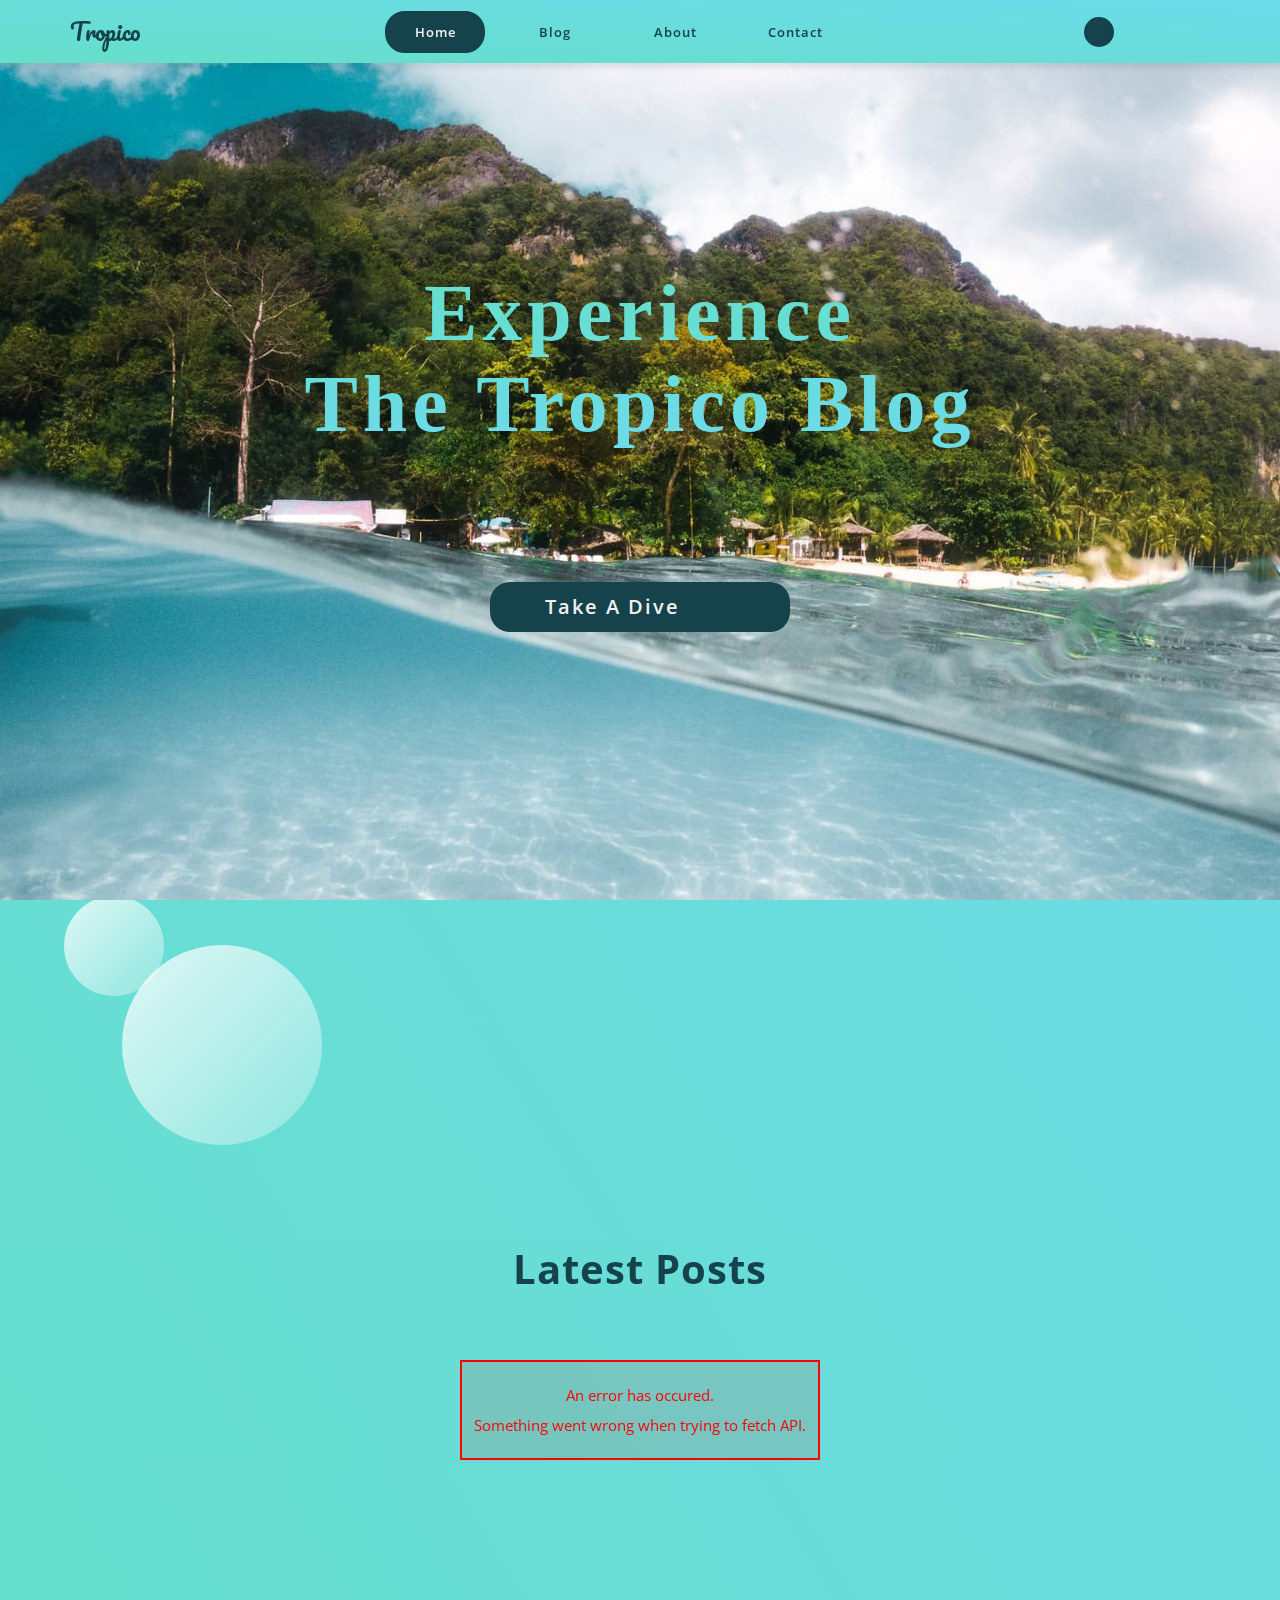
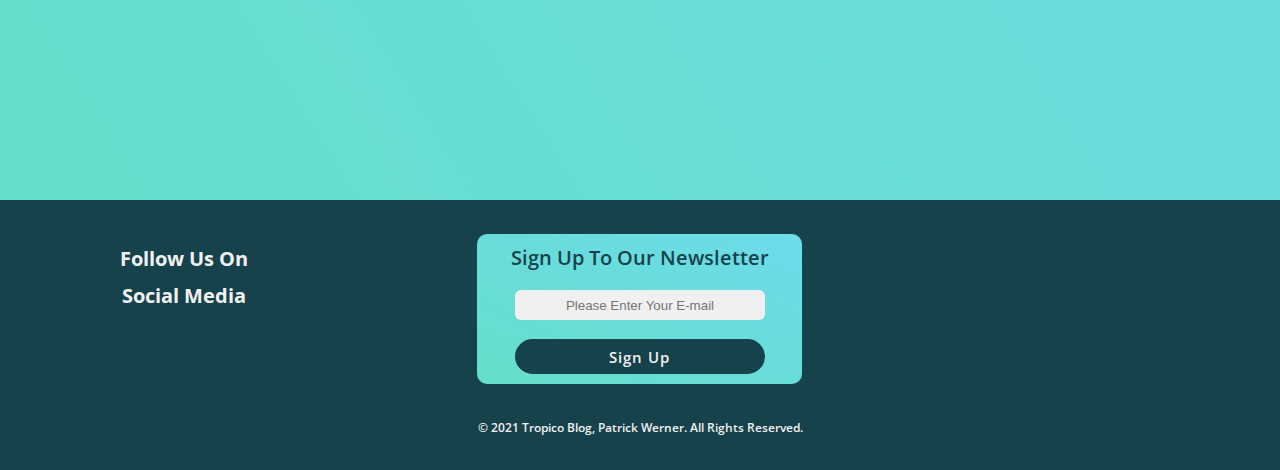
<file: index.html>
<!DOCTYPE html>
<html lang="en">

<head>
    <meta charset="UTF-8" />
    <meta http-equiv="X-UA-Compatible" content="IE=edge" />
    <meta name="viewport" content="width=device-width, initial-scale=1.0" />
    <title>Tropico | Home</title>
    <meta name="description"
        content="Tropico is a blog website that dives into some of the most magnificent and beautiful tropical places in the world. Travel through exotic environments and experience the lifestyle of Tropico." />
    <link rel="preconnect" href="https://fonts.gstatic.com" />
    <link
        href="https://fonts.googleapis.com/css2?family=Open+Sans:wght@400;600;800&family=Pacifico&family=Permanent+Marker&display=swap"
        rel="stylesheet" />
    <link rel="stylesheet" href="https://use.fontawesome.com/releases/v5.15.1/css/all.css"
        integrity="sha384-vp86vTRFVJgpjF9jiIGPEEqYqlDwgyBgEF109VFjmqGmIY/Y4HV4d3Gp2irVfcrp" crossorigin="anonymous" />
    <link rel="icon" href="data:;base64,=" />
    <link rel="stylesheet" href="/css/styles.css" />
    <!-- Hotjar Tracking Code for https://tropicoblog.netlify.app/ -->
    <script>
        (function (h, o, t, j, a, r) {
            h.hj = h.hj || function () { (h.hj.q = h.hj.q || []).push(arguments) };
            h._hjSettings = { hjid: 2412152, hjsv: 6 };
            a = o.getElementsByTagName('head')[0];
            r = o.createElement('script'); r.async = 1;
            r.src = t + h._hjSettings.hjid + j + h._hjSettings.hjsv;
            a.appendChild(r);
        })(window, document, 'https://static.hotjar.com/c/hotjar-', '.js?sv=');
    </script>
</head>

<body>
    <header>
        <nav>
            <div class="logo-container">
                <a href="index.html" class="logo">Tropico</a>
            </div>
            <input class="menu-btn" type="checkbox" id="menu-btn" />
            <label class="menu-icon" for="menu-btn"><span class="nav-icon"></span></label>
            <ul class="menu">
                <li class="current-page"><a href="index.html">Home</a></li>
                <li><a href="blog.html">Blog</a></li>
                <li><a href="about.html">About</a></li>
                <li><a href="contact.html">Contact</a></li>
            </ul>
            <div class="nav-container">
                <div class="search-container">
                    <input class="search-input" type="text" name="text-search" placeholder="Type to search" />
                    <a class="search-btn">
                        <i class="fas fa-search search-icon"></i>
                    </a>
                </div>
                <div class="social-container">
                    <i class="fab fa-facebook-square social-icon"></i>
                    <i class="fab fa-instagram-square social-icon"></i>
                    <i class="fab fa-twitter-square social-icon"></i>
                </div>

            </div>
        </nav>
    </header>
    <main>
        <div class="homepage-section" id="nav">
            <a href="#latestpost">
                <h1>experience </br> the tropico blog</h1>
            </a>
            <a href="#latestpost" class="home-btn">
                <p>Take a Dive</p>
                <i class="fas fa-chevron-down arrow-down"></i>
            </a>
        </div>
        <div class="latestpost-section" id="latestpost">
            <div class="container">
                <h2>Latest Posts</h2>
                <div class="carousel-container">
                    <i id="previous-btn" class="fas fa-chevron-left img-arrow"></i>
                    <div class="card-container">
                        <div class="error-container">
                            <div class="loader"></div>
                        </div>
                        <!-- API content -->
                    </div>
                    <i id="next-btn" class="fas fa-chevron-right img-arrow"></i>
                </div>
            </div>
            <div class="bubble1"></div>
            <div class="bubble2"></div>
        </div>
    </main>
    <footer>
        <div class="footer-container">
            <div class="footer-social-container">
                <h4>Follow us on</h4>
                <h4>social media</h4>
                <div class="icon-container">
                    <i class="fab fa-facebook-square social-footer"></i>
                    <i class="fab fa-instagram-square social-footer"></i>
                    <i class="fab fa-twitter-square social-footer"></i>
                </div>
            </div>
            <div class="newsletter-container">
                <form id="newsletterForm">
                    <label for="newsletterEmail">Sign up to our newsletter</label>
                    <input id="newsletterEmail" class="input-form" type="text" name="newsletterEmail" placeholder="Please Enter Your E-mail">
                    <div class="form-error" id="newsletterEmailError">Please enter a valid e-mail address</div>
                    <button class="newsletter-btn" type="submit">Sign up</button>
                </form>
            </div>
            <div class="arrow-container">
                <a href="#nav">
                    <i class="fas fa-arrow-up arrow-up"></i>
                </a>
            </div>
        </div>
        <p class="copyright">&#169; 2021 Tropico Blog, Patrick Werner. All rights reserved.</p>
    </footer>
    <script src="./js/newsletter.js"></script>
    <script src="./js/script.js"></script>
</body>

</html>
</file>
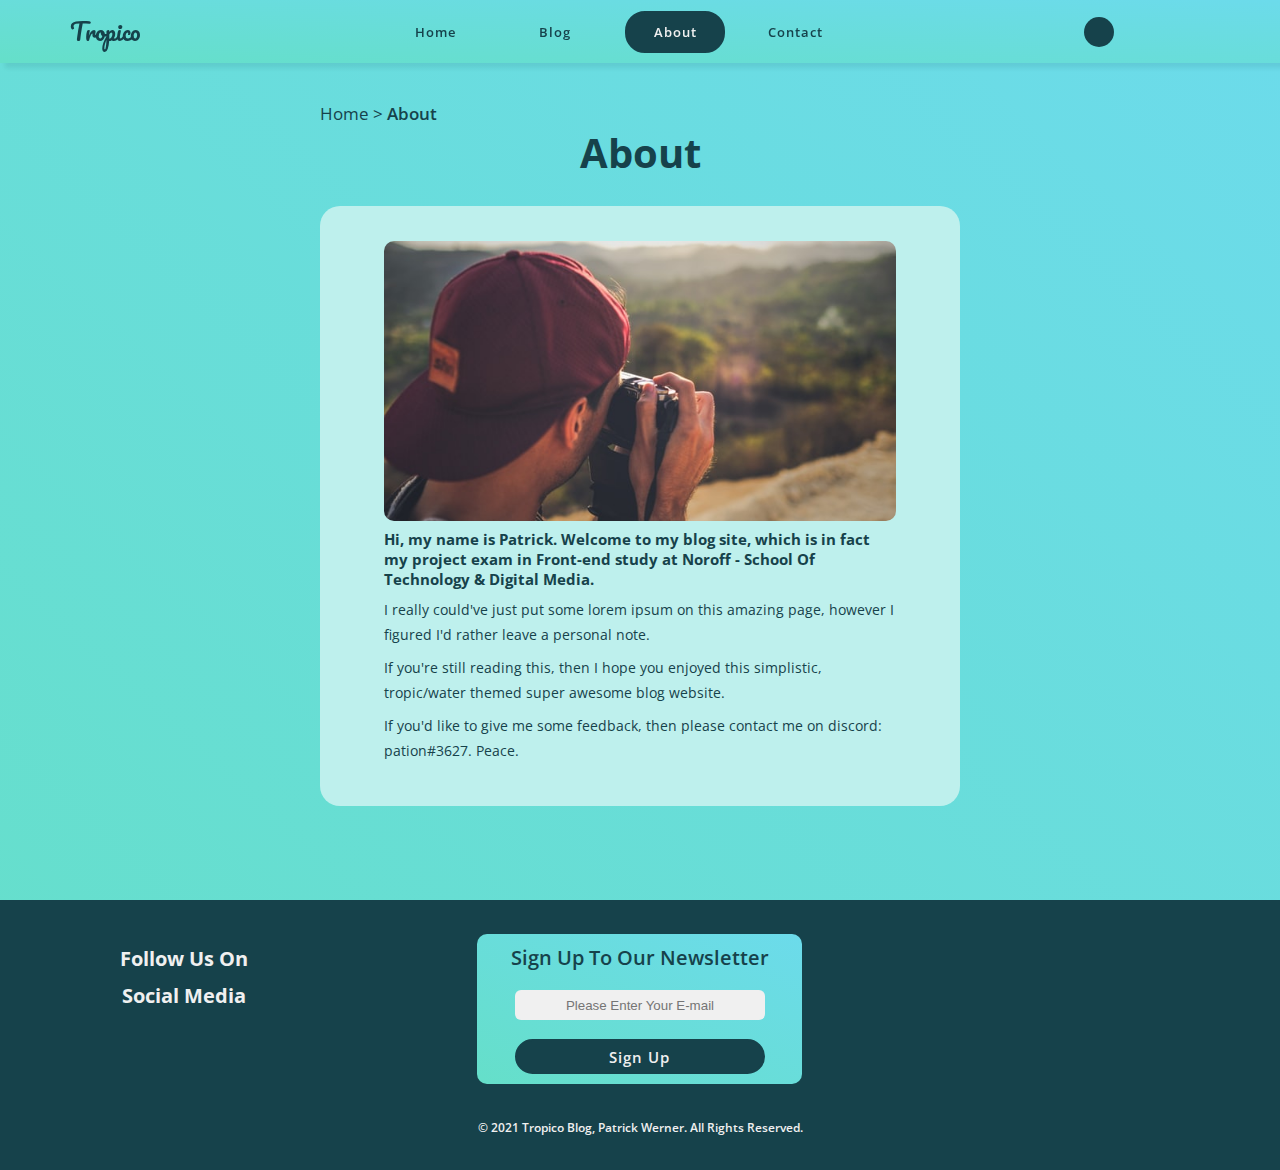
<file: about.html>
<!DOCTYPE html>
<html lang="en">

<head>
    <meta charset="UTF-8" />
    <meta http-equiv="X-UA-Compatible" content="IE=edge" />
    <meta name="viewport" content="width=device-width, initial-scale=1.0" />
    <title>Tropico | About</title>
    <meta name="description"
        content="The Tropico Blog is about experiencing exotic locations and showing what these places has to offer. Tropico was created by Patrick who is studying Front-end development at Noroff - School of Technology and Digital Media." />

    <link rel="preconnect" href="https://fonts.gstatic.com" />
    <link
        href="https://fonts.googleapis.com/css2?family=Open+Sans:wght@400;600;800&family=Pacifico&family=Permanent+Marker&display=swap"
        rel="stylesheet" />
    <link rel="stylesheet" href="https://use.fontawesome.com/releases/v5.15.1/css/all.css"
        integrity="sha384-vp86vTRFVJgpjF9jiIGPEEqYqlDwgyBgEF109VFjmqGmIY/Y4HV4d3Gp2irVfcrp" crossorigin="anonymous" />
    <link rel="icon" href="data:;base64,=" />
    <link rel="stylesheet" href="/css/about.css" />

    <!-- Hotjar Tracking Code for https://tropicoblog.netlify.app/ -->
    <script>
        (function (h, o, t, j, a, r) {
            h.hj = h.hj || function () { (h.hj.q = h.hj.q || []).push(arguments) };
            h._hjSettings = { hjid: 2412152, hjsv: 6 };
            a = o.getElementsByTagName('head')[0];
            r = o.createElement('script'); r.async = 1;
            r.src = t + h._hjSettings.hjid + j + h._hjSettings.hjsv;
            a.appendChild(r);
        })(window, document, 'https://static.hotjar.com/c/hotjar-', '.js?sv=');
    </script>
</head>

<body>
    <header>
        <nav>
            <div class="logo-container">
                <a href="index.html" class="logo">Tropico</a>
            </div>
            <input class="menu-btn" type="checkbox" id="menu-btn" />
            <label class="menu-icon" for="menu-btn"><span class="nav-icon"></span></label>
            <ul class="menu">
                <li><a href="index.html">Home</a></li>
                <li><a href="blog.html">Blog</a></li>
                <li class="current-page"><a href="about.html">About</a></li>
                <li><a href="contact.html">Contact</a></li>
            </ul>
            <div class="nav-container">
                <div class="search-container">
                    <input class="search-input" type="text" name="text-search" placeholder="Type to search" />
                    <a class="search-btn">
                        <i class="fas fa-search search-icon"></i>
                    </a>
                </div>
                <div class="social-container">
                    <i class="fab fa-facebook-square social-icon"></i>
                    <i class="fab fa-instagram-square social-icon"></i>
                    <i class="fab fa-twitter-square social-icon"></i>
                </div>
            </div>
        </nav>
    </header>
    <main>
        <section class="about-section" id="nav">
            <div class="breadcrumb">
                <p><a href="index.html">Home </a>><span class="bold-text"> About</span></p>
            </div>
            <h1>About</h1>
            <div class="container">

                <div class="about-content">
                    <div class="img-container">
                        <img src="/images/philipp-kammerer-puHmzDRDMf0-unsplash.jpg"
                            alt="Photographer with red hat taking picture of green landscape">
                    </div>
                    <div class="text-container">
                        <h2>
                            Hi, my name is Patrick. Welcome to my blog site, which is in fact my project exam in
                            Front-end study at Noroff - School Of Technology & Digital Media.
                        </h2>

                        <p>I really could've just put some lorem ipsum on this amazing page, however I figured
                            I'd rather leave a personal note.
                        </p>
                        <p>
                            If you're still reading this, then I hope you enjoyed
                            this simplistic, tropic/water themed super awesome blog website.
                        </p>
                        <p>
                            If you'd like to give me some feedback, then please contact me on discord: pation#3627. 
                            Peace.
                        </p>            
                    </div>

                </div>
            </div>
        </section>
    </main>
    <footer>
        <div class="footer-container">
            <div class="footer-social-container">
                <h4>Follow us on</h4>
                <h4>social media</h4>
                <div class="icon-container">
                    <i class="fab fa-facebook-square social-footer"></i>
                    <i class="fab fa-instagram-square social-footer"></i>
                    <i class="fab fa-twitter-square social-footer"></i>
                </div>
            </div>
            <div class="newsletter-container">
                <form id="newsletterForm">
                    <label for="newsletterEmail">Sign up to our newsletter</label>
                    <input id="newsletterEmail" class="input-form" type="text" name="newsletterEmail" placeholder="Please Enter Your E-mail">
                    <div class="form-error" id="newsletterEmailError">Please enter a valid e-mail address</div>
                    <button class="newsletter-btn" type="submit">Sign up</button>
                </form>
            </div>
            <div class="arrow-container">
                <a href="#nav">
                    <i class="fas fa-arrow-up arrow-up"></i>
                </a>
            </div>
        </div>
        <p class="copyright">&#169; 2021 Tropico Blog, Patrick Werner. All rights reserved.</p>
    </footer>
    <script src="./js/newsletter.js"></script>
</body>

</html>
</file>
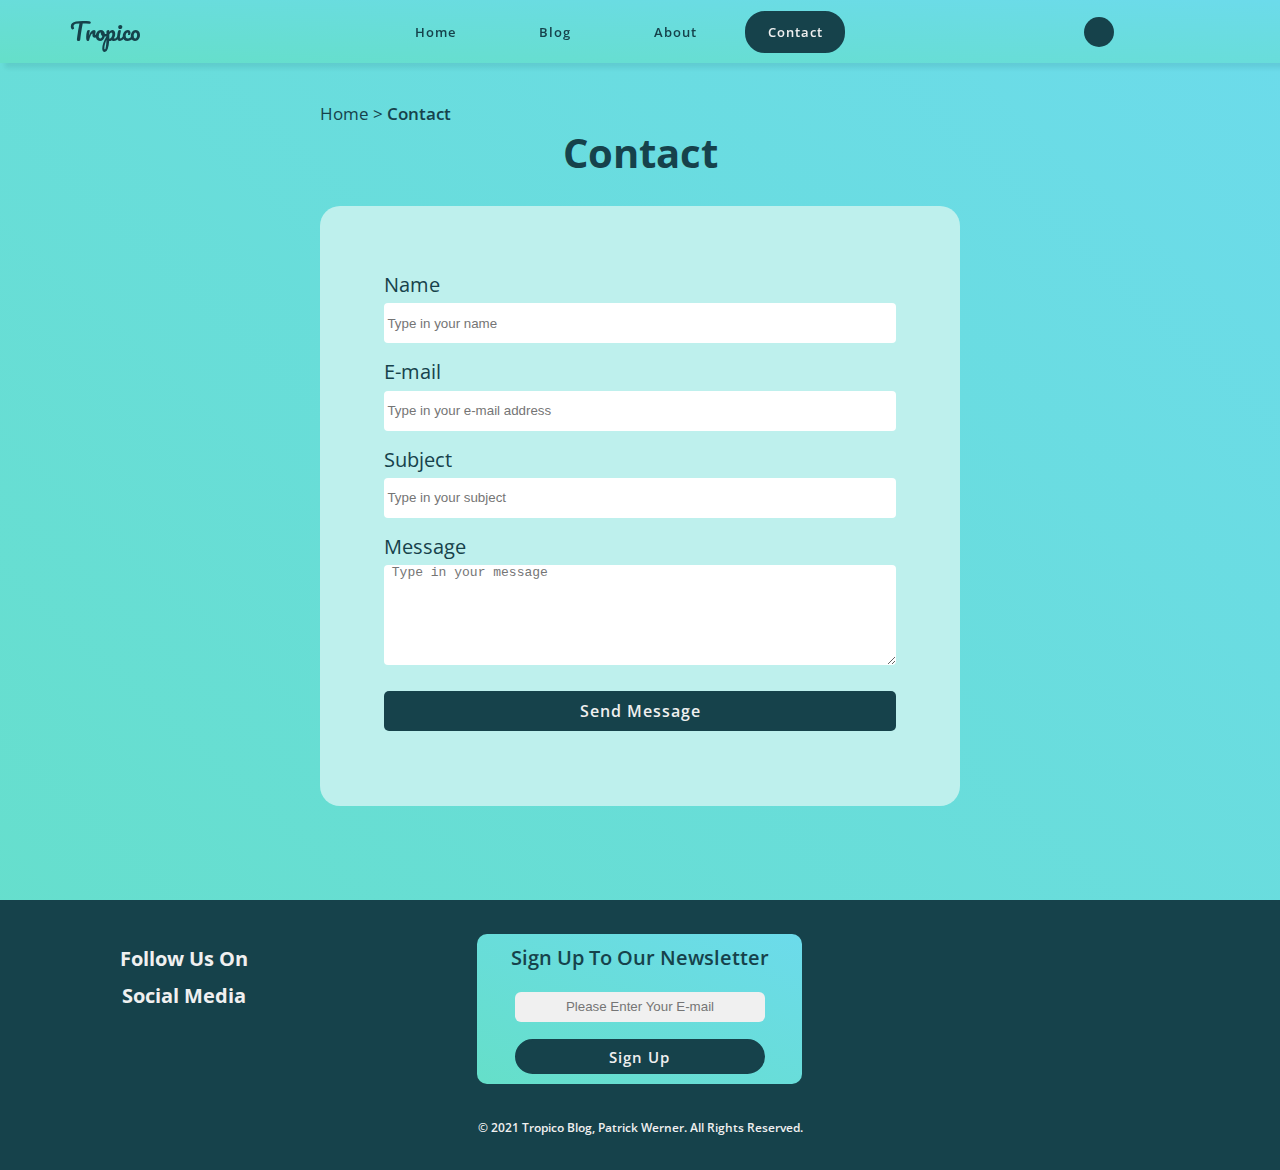
<file: contact.html>
<!DOCTYPE html>
<html lang="en">

<head>
    <meta charset="UTF-8" />
    <meta http-equiv="X-UA-Compatible" content="IE=edge" />
    <meta name="viewport" content="width=device-width, initial-scale=1.0" />
    <title>Tropico | Contact</title>
    <meta name="description"
        content="Tropico's team are working hard all over the world to keep the blog updated with new content. If you want to contribute to our content and/or may have other requests, please send us a message using the form on our contact page." />

    <link rel="preconnect" href="https://fonts.gstatic.com" />
    <link
        href="https://fonts.googleapis.com/css2?family=Open+Sans:wght@400;600;800&family=Pacifico&family=Permanent+Marker&display=swap"
        rel="stylesheet" />
    <link rel="stylesheet" href="https://use.fontawesome.com/releases/v5.15.1/css/all.css"
        integrity="sha384-vp86vTRFVJgpjF9jiIGPEEqYqlDwgyBgEF109VFjmqGmIY/Y4HV4d3Gp2irVfcrp" crossorigin="anonymous" />
    <link rel="icon" href="data:;base64,=" />
    <link rel="stylesheet" href="/css/contact.css" />

    <!-- Hotjar Tracking Code for https://tropicoblog.netlify.app/ -->
    <script>
        (function (h, o, t, j, a, r) {
            h.hj = h.hj || function () { (h.hj.q = h.hj.q || []).push(arguments) };
            h._hjSettings = { hjid: 2412152, hjsv: 6 };
            a = o.getElementsByTagName('head')[0];
            r = o.createElement('script'); r.async = 1;
            r.src = t + h._hjSettings.hjid + j + h._hjSettings.hjsv;
            a.appendChild(r);
        })(window, document, 'https://static.hotjar.com/c/hotjar-', '.js?sv=');
    </script>
</head>

<body>
    <header>
        <nav>
            <div class="logo-container">
                <a href="index.html" class="logo">Tropico</a>
            </div>
            <input class="menu-btn" type="checkbox" id="menu-btn" />
            <label class="menu-icon" for="menu-btn"><span class="nav-icon"></span></label>
            <ul class="menu">
                <li><a href="index.html">Home</a></li>
                <li><a href="blog.html">Blog</a></li>
                <li><a href="about.html">About</a></li>
                <li class="current-page"><a href="contact.html">Contact</a></li>
            </ul>
            <div class="nav-container">
                <div class="search-container">
                    <input class="search-input" type="text" name="text-search" placeholder="Type to search" />
                    <a class="search-btn">
                        <i class="fas fa-search search-icon"></i>
                    </a>
                </div>
                <div class="social-container">
                    <i class="fab fa-facebook-square social-icon"></i>
                    <i class="fab fa-instagram-square social-icon"></i>
                    <i class="fab fa-twitter-square social-icon"></i>
                </div>
            </div>
        </nav>
    </header>
    <main>
        <section class="contact-section" id="nav">
            <div class="breadcrumb">
                <p><a href="index.html">Home </a>><span class="bold-text"> Contact</span></p>
            </div>
            <h1>Contact</h1>
            <div class="container">
                <div class="contact-content">

                    <form id="contactForm">

                        <div class="input-box">
                            <label for="contactName">
                                Name
                            </label>
                            <input class="input-form" name="contactName" id="contactName"
                                placeholder=" Type in your name">
                            <div class="form-error" id="contactNameError">Your name must be at least 5 characters</div>
                        </div>

                        <div class="input-box">
                            <label for="contactEmail">
                                E-mail
                            </label>
                            <input class="input-form" name="contactEmail" id="contactEmail"
                                placeholder=" Type in your e-mail address" />
                            <div class="form-error" id="contactEmailError">Please enter a valid e-mail address</div>
                        </div>

                        <div class="input-box">
                            <label for="contactSubject">
                                Subject
                            </label>
                            <input class="input-form" name="contactSubject" id="contactSubject"
                                placeholder=" Type in your subject">
                            <div class="form-error" id="contactSubjectError">Your subject must be at least 15 characters
                            </div>
                        </div>

                        <div class="input-box">
                            <label for="contactMessage">
                                Message
                            </label>
                            <textarea name="contactMessage" id="contactMessage"
                                placeholder=" Type in your message"></textarea>
                            <div class="form-error" id="contactMessageError">Your message must be at least 25 characters
                            </div>
                        </div>

                        <button class="contact-btn" type="submit">Send Message</button>

                    </form>
                </div>
            </div>
        </section>
    </main>
    <footer>
        <div class="footer-container">
            <div class="footer-social-container">
                <h4>Follow us on</h4>
                <h4>social media</h4>
                <div class="icon-container">
                    <i class="fab fa-facebook-square social-footer"></i>
                    <i class="fab fa-instagram-square social-footer"></i>
                    <i class="fab fa-twitter-square social-footer"></i>
                </div>
            </div>
            <div class="newsletter-container">
                <form class="newsletter-form" id="newsletterForm">
                    <label class="label" for="newsletterEmail">Sign up to our newsletter</label>
                    <input id="newsletterEmail" class="newsletter-input" type="text" name="newsletterEmail" placeholder="Please Enter Your E-mail">
                    <div class="form-error" id="newsletterEmailError">Please enter a valid e-mail address</div>
                    <button class="newsletter-btn" type="submit">Sign up</button>
                </form>
            </div>
            <div class="arrow-container">
                <a href="#nav">
                    <i class="fas fa-arrow-up arrow-up"></i>
                </a>
            </div>
        </div>
        <p class="copyright">&#169; 2021 Tropico Blog, Patrick Werner. All rights reserved.</p>
    </footer>
    <script src="./js/newsletter.js"></script>
    <script src="/js/contact.js"></script>
</body>

</html>
</file>
<file: css/styles.css>
:root {
  --water-color: linear-gradient(to right top, #65dfc9, #6cdbeb);
  --main-color: linear-gradient(
    to right bottom,
    rgba(255, 255, 255, 0.8),
    rgba(255, 255, 255, 0.25)
  );
  --font-color: #16424b;
  --white-color: rgb(240, 240, 240);
  --blue-color: #6cdbeb;
  --green-color: #65dfc9;
  --gray-color: #bef0ed;
}

* {
  margin: 0;
  padding: 0;
  box-sizing: border-box;
}

html {
  font-size: 62.5%;
  scroll-behavior: smooth;
}

body {
  background: var(--water-color);
  color: var(--font-color);
  font-family: "Open Sans", sans-serif;
}

li,
a {
  text-decoration: none;
  list-style: none;
  text-transform: capitalize;
  color: inherit;
}

/* HEADER */

header {
  box-shadow: 5px 5px 4px 0 rgba(22, 66, 75, 0.1);
  position: fixed;
  background: var(--water-color);
  z-index: 100;
  width: 100%;
}

header .menu-icon {
  display: none;
}

header .menu-btn {
  display: none;
}

nav {
  min-height: 7vh;
  display: flex;
  flex-direction: row;
  justify-content: space-around;
  align-items: center;
}

ul {
  padding: 0;
  margin: 0;
  display: flex;
  flex-direction: row;
  align-items: center;
  justify-content: center;
  width: 70rem;
  overflow: hidden;
}

ul a {
  display: block;
}

ul li {
  margin: 1rem;
  display: flex;
  align-items: center;
  justify-content: center;
  width: 10rem;
  padding: 1rem 4rem;
  font-size: 1.3rem;
  font-weight: 600;
  letter-spacing: 0.1rem;
  cursor: pointer;
  transition: 0.2s ease-out;
}

ul li:hover {
  border: 2px solid var(--font-color);
  border-radius: 2rem;
  transform: scale(1.1);
}

.current-page {
  border: 2px solid var(--font-color);
  border-radius: 2rem;
  background: var(--font-color);
  color: var(--white-color);
}

.logo-container {
  width: 10rem;
  display: flex;
  justify-content: center;
  align-items: center;
}

.logo {
  font-family: "Pacifico", cursive;
  font-size: 2.25rem;
  color: var(--font-color);
  cursor: pointer;
  padding: 0.8rem;
  transition: 0.7s;
}

.logo:hover {
  color: var(--white-color);
  border: 2px solid var(--white-color);
  border-radius: 50%;
}

.nav-container {
  display: flex;
  align-items: center;
  justify-content: center;
  width: 15rem;
}

.search-container {
  display: flex;
  align-items: center;
  justify-content: flex-start;
  height: 3rem;
  padding: 1rem;
}

.search-input {
  font-size: 1.3rem;
  color: black;
  line-height: 3rem;
  float: left;
  outline: none;
  border-top-left-radius: 1rem;
  border-bottom-left-radius: 1rem;
  border: none;
  transition: 0.4s;
  width: 0;
}

.search-container:hover > .search-input {
  background: var(--white-color);
  width: 15rem;
  padding: 0 0.6rem;
}

.search-btn {
  margin-left: -5%;
  background: var(--font-color);
  cursor: pointer;
  width: 3rem;
  height: 3rem;
  display: flex;
  align-items: center;
  justify-content: center;
  border-radius: 2rem;
  color: var(--blue-color);
}

.search-btn:hover {
  color: var(--white-color);
}

.search-icon {
  font-size: 1.5rem;
  transform: rotate(90deg);
}

.social-container {
  width: 15rem;
  height: 100%;
  display: flex;
  flex-direction: row;
  align-items: center;
  justify-content: center;
}

.social-icon {
  padding: 0 0.4rem;
  font-size: 3rem;
  cursor: pointer;
  transition: 1s;
}

.social-icon:hover {
  color: var(--white-color);
}
/* HOMEPAGE SECTION */

.homepage-section {
  min-height: 100vh;
  width: 100%;
  display: flex;
  flex-direction: column;
  align-items: center;
  justify-content: center;
  background-image: url(/images/pexels-stijn-dijkstra-2499791.jpg);
  background-repeat: no-repeat;
  background-attachment: fixed;
  background-size: cover;
  background-position: top center;
}

.homepage-section h1 {
  margin-bottom: 10%;
  font-family: "Permanent Marker", cursive;
  font-size: 8rem;
  letter-spacing: 0.5rem;
  text-transform: capitalize;
  background: -webkit-linear-gradient(#65dfc9, #6cdbeb);
  -webkit-background-clip: text;
  background-clip: text;
  -webkit-text-fill-color: transparent;
  text-align: center;
  cursor: pointer;
}

.home-btn {
  margin-top: 5%;
  width: 30rem;
  height: 5rem;
  background: var(--font-color);
  color: var(--white-color);
  border-radius: 2rem;
  border: none;
  display: flex;
  align-items: center;
  justify-content: space-evenly;
  cursor: pointer;
  transition: 1s ease;
}

.home-btn:hover {
  background: var(--water-color);
  color: var(--font-color);
}

.home-btn p {
  font-size: 2rem;
  text-transform: capitalize;
  font-weight: 600;
  letter-spacing: 0.2rem;
}

@keyframes down-animation {
  0% {
    margin-top: 0;
  }
  100% {
    margin-top: 1.5rem;
  }
}

.arrow-down {
  font-size: 2.5rem;
}

.home-btn:hover > .arrow-down {
  animation-name: down-animation;
  animation-duration: 0.8s;
  animation-iteration-count: infinite;
}

/* LATEST-POST SECTION */

.latestpost-section {
  min-height: 100vh;
  padding: 5% 0;
  display: flex;
  align-items: center;
  justify-content: center;
}

.container {
  min-height: 100%;
  width: 100%;
  z-index: 2;
  display: flex;
  flex-direction: column;
  justify-content: center;
  align-items: center;
  backdrop-filter: blur(0.1rem);
  -webkit-backdrop-filter: blur(0.1rem);
}

.container h2 {
  margin-bottom: 5%;
  font-size: 4rem;
  letter-spacing: 0.1rem;
}

.bubble1,
.bubble2,
.bubble3,
.bubble4 {
  z-index: -1;
  background: var(--white-color);
  background: var(--main-color);
  position: absolute;
  border-radius: 50%;
  overflow: hidden;
}

.bubble1 {
  height: 20rem;
  width: 20rem;
  top: 105%;
  left: 9.5%;
}

.bubble2 {
  height: 10rem;
  width: 10rem;
  top: 99.5%;
  left: 5%;
}

.carousel-container {
  display: flex;
  flex-direction: row;
  justify-content: center;
  align-items: center;
  width: auto;
}

.card-container {
  display: flex;
  flex-direction: row;
  justify-content: space-evenly;
  align-items: center;
  width: auto;
  height: auto;
  overflow: hidden;
}

.blog-card {
  overflow: hidden;
  margin: 1rem;
  height: 45rem;
  width: 30rem;
  background: var(--gray-color);
  border-radius: 2rem;
  transition: 0.5s;
  cursor: pointer;
  display: flex;
  flex-direction: column;
  align-items: center;
  justify-content: space-between;
}

.blog-card:hover {
  transform: scale(1.03);
}

.blog-card img {
  background-size: cover;
  height: 20rem;
  width: 30rem;
  border-top-left-radius: 2rem;
  border-top-right-radius: 2rem;
  object-fit: cover;
}

.blog-card p {
  margin: 0 5%;
}

.blog-card h3 {
  text-transform: capitalize;
  text-align: center;
  font-size: 1.6rem;
}

.blog-card p {
  line-height: 2.5rem;
  font-size: 1.4rem;
}

.continue-btn {
  margin-bottom: 10%;
  font-size: 1.3rem;
  letter-spacing: 0.1rem;
  background: var(--font-color);
  color: var(--white-color);

  padding: 0.6rem 1rem;
  border-radius: 0.5rem;
  font-weight: 600;
  text-transform: capitalize;
  transition: 1s ease;
}

.continue-btn:hover {
  background: var(--water-color);
  color: var(--font-color);
}

.img-arrow {
  font-size: 2.5rem;
  margin: 1%;
  cursor: pointer;
  transition: 0.3s;
  border: 4px solid var(--font-color);
  background: var(--font-color);
  color: var(--white-color);
  padding: 0.4rem 0.9rem;
  border-radius: 50%;
  transition: 0.5s ease;
}

.img-arrow:hover {
  color: var(--font-color);
  background: var(--water-color);
}

/* FOOTER */

footer {
  min-height: 30vh;
  width: 100%;
  background: var(--font-color);
  display: flex;
  flex-direction: column;
  align-items: center;
  justify-content: space-evenly;
}

.footer-container {
  display: flex;
  width: 100%;
  align-items: center;
  justify-content: space-around;
}

.copyright {
  color: var(--white-color);
  font-size: 1.2rem;
  font-weight: 600;
  text-transform: capitalize;
}

/* NEWSLETTER FORM */

.newsletter-container {
  padding: 1rem;
  height: 15rem;
  width: 32.5rem;
  display: flex;
  flex-direction: column;
  align-items: center;
  background: var(--water-color);
  border-radius: 1rem;
}

form {
  display: flex;
  align-items: center;
  justify-content: space-between;
  flex-direction: column;
  width: 100%;
  height: 100%;
}

label {
  text-transform: capitalize;
  font-weight: 600;
  font-size: 2rem;
}
input {
  background: var(--white-color);
  width: 25rem;
  height: 3rem;
  border-radius: 0.6rem;
  border: none;
  text-align: center;
}

.newsletter-btn {
  width: 25rem;
  height: 3.5rem;
  border: none;
  border-radius: 2rem;
  text-transform: capitalize;
  font-weight: 600;
  font-size: 1.5rem;
  letter-spacing: 0.1rem;
  background: var(--font-color);
  color: var(--white-color);

  border: 2px solid var(--font-color);
  font-family: "Open Sans", sans-serif;
  cursor: pointer;
  transition: 1s ease;
}

.newsletter-btn:hover {
  background: var(--water-color);
  color: var(--font-color);
}

.form-error {
  margin-top: 1%;
  color: red;
  font-size: 1.2rem;
  display: none;
}

/* FOOTER SOCIAL CONTAINER*/

.footer-social-container {
  height: 15rem;
  width: 15rem;
  display: flex;
  flex-direction: column;
  align-items: center;
  justify-content: space-evenly;
}
.footer-social-container h4 {
  color: var(--white-color);
  font-size: 2rem;
  text-transform: capitalize;
}

.social-footer {
  padding: 0 0.4rem;
  font-size: 4rem;
  cursor: pointer;
  transition: 0.3s;
  color: var(--green-color);
  transition: 1s;
}

.social-footer:hover {
  color: var(--white-color);
}

.arrow-container {
  width: 15rem;
  display: flex;
  justify-content: center;
  align-items: center;
}

@keyframes up-animation {
  0% {
    margin-bottom: 0;
  }
  100% {
    margin-bottom: 2.5rem;
  }
}

.arrow-up {
  font-size: 4rem;
  color: var(--blue-color);
  cursor: pointer;
  transition: 0.3s;
}

.arrow-up:hover {
  color: var(--white-color);
  animation-name: up-animation;
  animation-duration: 0.8s;
  animation-iteration-count: 2;
}

/* ERROR HANDLING */

.error {
  color: red;
  font-size: 1.5rem;
  border: solid 2px red;
  line-height: 3rem;
  background: rgba(255, 0, 0, 0.1);
  height: 10rem;
  width: 36rem;
  display: flex;
  align-items: center;
  justify-content: center;
  text-align: center;
}

.error-container {
  /* width: 100%;
    height: 100%; */
  display: flex;
  justify-content: center;
  align-items: center;
}

.loader {
  margin: 5rem;
  border: 16px solid #e4e4e4;
  border-top: 16px solid rgb(8, 228, 8);
  border-radius: 50%;
  width: 120px;
  height: 120px;
  animation: spin 2s linear infinite;
}

@keyframes spin {
  0% {
    transform: rotate(0deg);
  }
  100% {
    transform: rotate(360deg);
  }
}

/* MEDIA QUERIES */

@media only screen and (max-width: 1000px) {
  /* HEADER RESPONSIVE MODE */

  ul {
    flex-direction: column;
    margin-right: 25%;
  }

  .nav-container {
    display: none;
  }

  header .menu {
    clear: both;
    max-height: 0;
    transition: max-height 0.2s ease-out;
  }

  header .menu-icon {
    padding: 28px 20px;
    position: absolute;
    float: right;
    cursor: pointer;
    display: block;
    right: 0;
    margin-right: 5%;
  }

  header .menu-icon .nav-icon {
    background: var(--font-color);
    display: block;
    height: 2px;
    width: 18px;
    position: relative;
    transition: background 0.2s ease-out;
  }

  header .menu-icon .nav-icon:before {
    background: var(--font-color);
    content: "";
    display: block;
    position: absolute;
    width: 100%;
    height: 100%;
    top: 5px;
    transition: all 0.2s ease-out;
  }

  header .menu-icon .nav-icon:after {
    background: var(--font-color);
    content: "";
    display: block;
    position: absolute;
    width: 100%;
    height: 100%;
    top: -5px;
    transition: all 0.2s ease-out;
  }

  header .menu-btn {
    display: none;
  }

  header .menu-btn:checked ~ .menu {
    max-height: 240px;
  }

  header .menu-btn:checked ~ .menu-icon .nav-icon {
    background: transparent;
  }

  header .menu-btn:checked ~ .menu-icon .nav-icon:before {
    transform: rotate(-45deg);
    top: 0;
  }

  header .menu-btn:checked ~ .menu-icon .nav-icon:after {
    transform: rotate(45deg);
    top: 0;
  }

  .logo-container {
    margin-left: 5%;
  }

  /* HOME PAGE SECTION RESPONSIVE MODE (TABLET VIEW) */

  .homepage-section {
    background-position: bottom center;
    background-attachment: initial;
  }

  .homepage-section h1 {
    font-size: 5rem;
  }

  .home-btn {
    margin-top: 15%;
  }

  /* LATEST POST SECTION RESPONSIVE MODE (TABLET VIEW) */

  .latestpost-section {
    min-height: auto;
  }

  .container h2 {
    margin-bottom: 10%;
    font-size: 3rem;
  }

  .carousel-container {
    flex-direction: column;
  }

  .card-container {
    flex-direction: column;
  }

  .bubble3 {
    top: 338%;
  }
  .bubble4 {
    top: 320%;
  }

  .img-arrow {
    opacity: 1;
  }

  /* FOOTER RESPONSIVE MODE */

  footer {
    min-height: auto;
  }

  .footer-container {
    min-height: 100%;
    flex-direction: column;
  }

  .copyright {
    font-size: 1.2rem;
  }

  .footer-social-container,
  .newsletter-container,
  .arrow-container {
    margin: 5% 0;
  }
}

/* HOME PAGE RESPONSIVE MODE (MOBILE VIEW) */

@media only screen and (max-width: 767px) {
  .homepage-section h1 {
    font-size: 3rem;
  }

  .home-btn {
    margin-top: 25%;
    width: 25rem;
    height: 4rem;
  }

  .home-btn p {
    font-size: 1.5rem;
  }

  .arrow-down {
    font-size: 2rem;
  }

  /* LASTEST-POST PAGE RESPONSIVE MODE */

  .container h2 {
    margin: 10% 0;
  }

  #next-btn {
    margin: 0 0 10% 0;
  }
}
</file>
<file: css/about.css>
:root {
  --water-color: linear-gradient(to right top, #65dfc9, #6cdbeb);
  --main-color: linear-gradient(
    to right bottom,
    rgba(255, 255, 255, 0.8),
    rgba(255, 255, 255, 0.25)
  );
  --font-color: #16424b;
  --white-color: rgb(240, 240, 240);
  --blue-color: #6cdbeb;
  --green-color: #65dfc9;
  --gray-color: #bef0ed;
}

* {
  margin: 0;
  padding: 0;
  box-sizing: border-box;
}

html {
  font-size: 62.5%;
  scroll-behavior: smooth;
}

body {
  background: var(--water-color);
  color: var(--font-color);
  font-family: "Open Sans", sans-serif;
}

li,
a {
  text-decoration: none;
  list-style: none;
  text-transform: capitalize;
  color: inherit;
}

.bold-text {
  font-weight: 600;
}

/* HEADER */

header {
  box-shadow: 5px 5px 4px 0 rgba(22, 66, 75, 0.1);
  position: fixed;
  background: var(--water-color);
  z-index: 100;
  width: 100%;
}

header .menu-icon {
  display: none;
}

header .menu-btn {
  display: none;
}

nav {
  min-height: 7vh;
  display: flex;
  flex-direction: row;
  justify-content: space-around;
  align-items: center;
}

ul {
  padding: 0;
  margin: 0;
  display: flex;
  flex-direction: row;
  align-items: center;
  justify-content: center;
  width: 70rem;
  overflow: hidden;
}

ul a {
  display: block;
}

ul li {
  margin: 1rem;
  display: flex;
  align-items: center;
  justify-content: center;
  width: 10rem;
  padding: 1rem 4rem;
  font-size: 1.3rem;
  font-weight: 600;
  letter-spacing: 0.1rem;
  cursor: pointer;
  transition: 0.2s ease-out;
}

ul li:hover {
  border: 2px solid var(--font-color);
  border-radius: 2rem;
  transform: scale(1.1);
}

.current-page {
  border: 2px solid var(--font-color);
  border-radius: 2rem;
  background: var(--font-color);
  color: var(--white-color);
}

.logo-container {
  width: 10rem;
  display: flex;
  justify-content: center;
  align-items: center;
}

.logo {
  font-family: "Pacifico", cursive;
  font-size: 2.25rem;
  color: var(--font-color);
  cursor: pointer;
  padding: 0.8rem;
  transition: 0.7s;
}

.logo:hover {
  color: var(--white-color);
  border: 2px solid var(--white-color);
  border-radius: 50%;
}

.nav-container {
  display: flex;
  align-items: center;
  justify-content: center;
  width: 15rem;
}

.search-container {
  display: flex;
  align-items: center;
  justify-content: flex-start;
  height: 3rem;
  padding: 1rem;
}

.search-input {
  font-size: 1.3rem;
  color: black;
  line-height: 3rem;
  float: left;
  outline: none;
  border-top-left-radius: 1rem;
  border-bottom-left-radius: 1rem;
  border: none;
  transition: 0.4s;
  width: 0;
}

.search-container:hover > .search-input {
  background: var(--white-color);
  width: 15rem;
  padding: 0 0.6rem;
}

.search-btn {
  margin-left: -5%;
  background: var(--font-color);
  cursor: pointer;
  width: 3rem;
  height: 3rem;
  display: flex;
  align-items: center;
  justify-content: center;
  border-radius: 2rem;
  color: var(--blue-color);
}

.search-btn:hover {
  color: var(--white-color);
}

.search-icon {
  font-size: 1.5rem;
  transform: rotate(90deg);
}

.social-container {
  width: 15rem;
  height: 100%;
  display: flex;
  flex-direction: row;
  align-items: center;
  justify-content: center;
}

.social-icon {
  padding: 0 0.4rem;
  font-size: 3rem;
  cursor: pointer;
  transition: 1s;
}

.social-icon:hover {
  color: var(--white-color);
}

/* ABOUT PAGE SECTION */

.about-section {
  min-height: 100vh;
  display: flex;
  flex-direction: column;
  align-items: center;
}

.breadcrumb {
  margin: 8% 0 0 0;
  width: 50%;
  font-size: 1.7rem;
}

.container {
  margin: 2% 0;
  height: 60rem;
  width: 50%;
  z-index: 2;
  display: flex;
  flex-direction: column;
  justify-content: center;
  align-items: center;
  background: var(--gray-color);
  backdrop-filter: blur(0.1rem);
  -webkit-backdrop-filter: blur(0.1rem);
  border-radius: 2rem;
}

h1 {
  font-size: 4rem;
}

.about-content {
  height: 100%;
  width: 100%;
  display: flex;
  flex-direction: column;
  align-items: center;
  justify-content: center;
}

.img-container {
  width: 80%;
  height: 28rem;
}

.img-container img {
  height: 100%;
  width: 100%;
  object-fit: cover;
  border-radius: 1rem;
}

.text-container {
  width: 80%;
  height: 25rem;
  display: flex;
  flex-direction: column;
  justify-content: space-evenly;
}

.text-container p,
.text-container h1 {
  font-size: 1.4rem;
  line-height: 2.5rem;
}

/* FOOTER */

footer {
  min-height: 30vh;
  width: 100%;
  background: var(--font-color);
  display: flex;
  flex-direction: column;
  align-items: center;
  justify-content: space-evenly;
}

.footer-container {
  display: flex;
  width: 100%;
  align-items: center;
  justify-content: space-around;
}

.copyright {
  color: var(--white-color);
  font-size: 1.2rem;
  font-weight: 600;
  text-transform: capitalize;
}

/* NEWSLETTER FORM */

.newsletter-container {
  padding: 1rem;
  height: 15rem;
  width: 32.5rem;
  display: flex;
  flex-direction: column;
  align-items: center;
  background: var(--water-color);
  border-radius: 1rem;
}

form {
  display: flex;
  align-items: center;
  justify-content: space-between;
  flex-direction: column;
  width: 100%;
  height: 100%;
}

label {
  text-transform: capitalize;
  font-weight: 600;
  font-size: 2rem;
}
input {
  background: var(--white-color);
  width: 25rem;
  height: 3rem;
  border-radius: 0.6rem;
  border: none;
  text-align: center;
}

.newsletter-btn {
  width: 25rem;
  height: 3.5rem;
  border: none;
  border-radius: 2rem;
  text-transform: capitalize;
  font-weight: 600;
  font-size: 1.5rem;
  letter-spacing: 0.1rem;

  background: var(--font-color);
  color: var(--white-color);
  border: 2px solid var(--font-color);
  font-family: "Open Sans", sans-serif;
  cursor: pointer;
  transition: 1.5s ease;
}

.newsletter-btn:hover {
  background: var(--water-color);
  color: var(--font-color);
}

.form-error {
  margin-top: 1%;
  color: red;
  font-size: 1.2rem;
  display: none;
}

/* FOOTER SOCIAL CONTAINER */

.footer-social-container {
  height: 15rem;
  width: 15rem;
  display: flex;
  flex-direction: column;
  align-items: center;
  justify-content: space-evenly;
}
.footer-social-container h4 {
  color: var(--white-color);
  font-size: 2rem;
  text-transform: capitalize;
}

.social-footer {
  padding: 0 0.4rem;
  font-size: 4rem;
  cursor: pointer;
  transition: 0.3s;
  color: var(--green-color);
  transition: 1s;
}

.social-footer:hover {
  color: var(--white-color);
}

.arrow-container {
  width: 15rem;
  display: flex;
  justify-content: center;
  align-items: center;
}

@keyframes up-animation {
  0% {
    margin-bottom: 0;
  }
  100% {
    margin-bottom: 2.5rem;
  }
}

.arrow-up {
  font-size: 4rem;
  color: var(--blue-color);
  cursor: pointer;
  transition: 0.3s;
}

.arrow-up:hover {
  color: var(--white-color);
  animation-name: up-animation;
  animation-duration: 0.8s;
  animation-iteration-count: 2;
}

/* MEDIA QUERIES */

@media only screen and (max-width: 1000px) {
  /* HEADER RESPONSIVE MODE */

  ul {
    flex-direction: column;
    margin-right: 25%;
  }

  .nav-container {
    display: none;
  }

  header .menu {
    clear: both;
    max-height: 0;
    transition: max-height 0.2s ease-out;
  }

  header .menu-icon {
    padding: 28px 20px;
    position: absolute;
    float: right;
    cursor: pointer;
    display: block;
    right: 0;
    margin-right: 5%;
  }

  header .menu-icon .nav-icon {
    background: var(--font-color);
    display: block;
    height: 2px;
    width: 18px;
    position: relative;
    transition: background 0.2s ease-out;
  }

  header .menu-icon .nav-icon:before {
    background: var(--font-color);
    content: "";
    display: block;
    position: absolute;
    width: 100%;
    height: 100%;
    top: 5px;
    transition: all 0.2s ease-out;
  }

  header .menu-icon .nav-icon:after {
    background: var(--font-color);
    content: "";
    display: block;
    position: absolute;
    width: 100%;
    height: 100%;
    top: -5px;
    transition: all 0.2s ease-out;
  }

  header .menu-btn {
    display: none;
  }

  header .menu-btn:checked ~ .menu {
    max-height: 240px;
  }

  header .menu-btn:checked ~ .menu-icon .nav-icon {
    background: transparent;
  }

  header .menu-btn:checked ~ .menu-icon .nav-icon:before {
    transform: rotate(-45deg);
    top: 0;
  }

  header .menu-btn:checked ~ .menu-icon .nav-icon:after {
    transform: rotate(45deg);
    top: 0;
  }

  .logo-container {
    margin-left: 5%;
  }

  /* ABOUT PAGE RESPONSIVE MODE (TABLET VIEW) */

  .breadcrumb {
    margin: 12% 0 2% 0;
    width: 80%;
    font-size: 1.5rem;
  }

  .container {
    width: 80%;
  }

  h1 {
    font-size: 3rem;
  }

  .img-container {
    width: 85%;
  }

  .text-container {
  }

  /* FOOTER RESPONSIVE MODE */

  footer {
    min-height: auto;
  }

  .footer-container {
    min-height: 100%;
    flex-direction: column;
  }

  .copyright {
    font-size: 1.2rem;
  }

  .footer-social-container,
  .newsletter-container,
  .arrow-container {
    margin: 5% 0;
  }
}

/* ABOUT PAGE RESPONSIVE MODE (MOBILE VIEW) */

@media only screen and (max-width: 767px) {
  .about-section h2 {
    margin: 5% 0;
    font-size: 3rem;
  }

  .breadcrumb {
    margin: 18% 0 0 0;
  }

  .container {
    margin: 4% 0;
    height: 65rem;
  }

  .img-container {
    height: 20rem;
  }

  .text-container {
    height: 40rem;
  }

  .text-container p,
  .text-container h2 {
    font-size: 1.3rem;
    line-height: 2.5rem;
  }
}
</file>
<file: css/contact.css>
:root {
  --water-color: linear-gradient(to right top, #65dfc9, #6cdbeb);
  --main-color: linear-gradient(
    to right bottom,
    rgba(255, 255, 255, 0.8),
    rgba(255, 255, 255, 0.25)
  );
  --font-color: #16424b;
  --white-color: rgb(240, 240, 240);
  --blue-color: #6cdbeb;
  --green-color: #65dfc9;
  --gray-color: #bef0ed;
}

* {
  margin: 0;
  padding: 0;
  box-sizing: border-box;
}

html {
  font-size: 62.5%;
  scroll-behavior: smooth;
}

body {
  background: var(--water-color);
  color: var(--font-color);
  font-family: "Open Sans", sans-serif;
}

li,
a {
  text-decoration: none;
  list-style: none;
  text-transform: capitalize;
  color: inherit;
}

.bold-text {
  font-weight: 600;
}

/* HEADER */

header {
  box-shadow: 5px 5px 4px 0 rgba(22, 66, 75, 0.1);
  position: fixed;
  background: var(--water-color);
  z-index: 100;
  width: 100%;
}

header .menu-icon {
  display: none;
}

header .menu-btn {
  display: none;
}

nav {
  min-height: 7vh;
  display: flex;
  flex-direction: row;
  justify-content: space-around;
  align-items: center;
}

ul {
  padding: 0;
  margin: 0;
  display: flex;
  flex-direction: row;
  align-items: center;
  justify-content: center;
  width: 70rem;
  overflow: hidden;
}

ul a {
  display: block;
}

ul li {
  margin: 1rem;
  display: flex;
  align-items: center;
  justify-content: center;
  width: 10rem;
  padding: 1rem 4rem;
  font-size: 1.3rem;
  font-weight: 600;
  letter-spacing: 0.1rem;
  cursor: pointer;
  transition: 0.2s ease-out;
}

ul li:hover {
  border: 2px solid var(--font-color);
  border-radius: 2rem;
  transform: scale(1.1);
}

.current-page {
  border: 2px solid var(--font-color);
  border-radius: 2rem;
  background: var(--font-color);
  color: var(--white-color);
}

.logo-container {
  width: 10rem;
  display: flex;
  justify-content: center;
  align-items: center;
}

.logo {
  font-family: "Pacifico", cursive;
  font-size: 2.25rem;
  color: var(--font-color);
  cursor: pointer;
  padding: 0.8rem;
  transition: 0.7s;
}

.logo:hover {
  color: var(--white-color);
  border: 2px solid var(--white-color);
  border-radius: 50%;
}

.nav-container {
  display: flex;
  align-items: center;
  justify-content: center;
  width: 15rem;
}

.search-container {
  display: flex;
  align-items: center;
  justify-content: flex-start;
  height: 3rem;
  padding: 1rem;
}

.search-input {
  font-size: 1.3rem;
  color: black;
  line-height: 3rem;
  float: left;
  outline: none;
  border-top-left-radius: 1rem;
  border-bottom-left-radius: 1rem;
  border: none;
  transition: 0.4s;
  width: 0;
}

.search-container:hover > .search-input {
  background: var(--white-color);
  width: 15rem;
  padding: 0 0.6rem;
}

.search-btn {
  margin-left: -5%;
  background: var(--font-color);
  cursor: pointer;
  width: 3rem;
  height: 3rem;
  display: flex;
  align-items: center;
  justify-content: center;
  border-radius: 2rem;
  color: var(--blue-color);
}

.search-btn:hover {
  color: var(--white-color);
}

.search-icon {
  font-size: 1.5rem;
  transform: rotate(90deg);
}

.social-container {
  width: 15rem;
  height: 100%;
  display: flex;
  flex-direction: row;
  align-items: center;
  justify-content: center;
}

.social-icon {
  padding: 0 0.4rem;
  font-size: 3rem;
  cursor: pointer;
  transition: 1s;
}

.social-icon:hover {
  color: var(--white-color);
}

/* CONTACT PAGE SECTION */

.contact-section {
  min-height: 100vh;
  display: flex;
  flex-direction: column;
  align-items: center;
}

.breadcrumb {
  margin: 8% 0 0 0;
  width: 50%;
  font-size: 1.7rem;
}

.container {
  margin: 2% 0;
  height: 60rem;
  width: 50%;
  z-index: 2;
  display: flex;
  flex-direction: column;
  justify-content: center;
  align-items: center;
  background: var(--gray-color);
  backdrop-filter: blur(0.1rem);
  -webkit-backdrop-filter: blur(0.1rem);
  border-radius: 2rem;
}

.contact-content {
  height: 100%;
  width: 100%;
  display: flex;
  flex-direction: column;
  justify-content: space-evenly;
  align-items: center;
}

h1 {
  font-size: 4rem;
  text-transform: capitalize;
}

form {
  height: 50rem;
  width: 80%;
  display: flex;
  flex-direction: column;
  justify-content: space-evenly;
}

.input-box {
  display: flex;
  flex-direction: column;
  width: 100%;
}

label {
  font-size: 2rem;
  margin-bottom: 1%;
}

.input-form {
  width: 100%;
  height: 4rem;
  border: none;
  border-radius: 0.4rem;
}

textarea {
  max-height: 20rem;
  min-height: 10rem;
  max-width: 100%;
  min-width: 100%;
  border: none;
  border-radius: 0.4rem;
  font-size: 1.3rem;
}

textarea::-moz-placeholder,
.input-form::-moz-placeholder,
.input-form,
textarea {
  font-family: "Open Sans", Arial, Helvetica, sans-serif;
}

.contact-btn {
  margin: 2% 0;
  min-height: 4rem;
  border: none;
  border-radius: 0.5rem;
  background: var(--font-color);
  color: var(--white-color);
  font-family: "Open Sans", sans-serif;
  font-size: 1.6rem;
  letter-spacing: 0.1rem;
  font-weight: 600;
  cursor: pointer;
  transition: 1.5s ease;
}

.contact-btn:hover {
  background: var(--water-color);
  color: var(--font-color);
}

.form-error {
  margin-top: 1%;
  color: red;
  font-size: 1.2rem;
  display: none;
}

/* FOOTER */

footer {
  min-height: 30vh;
  width: 100%;
  background: var(--font-color);
  display: flex;
  flex-direction: column;
  align-items: center;
  justify-content: space-evenly;
}

.footer-container {
  display: flex;
  width: 100%;
  align-items: center;
  justify-content: space-around;
}

.copyright {
  color: var(--white-color);
  font-size: 1.2rem;
  font-weight: 600;
  text-transform: capitalize;
}

/* NEWSLETTER FORM */

.newsletter-container {
  padding: 1rem;
  height: 15rem;
  width: 32.5rem;
  display: flex;
  flex-direction: column;
  align-items: center;
  background: var(--water-color);
  border-radius: 1rem;
}

.newsletter-form {
  display: flex;
  align-items: center;
  justify-content: space-between;
  flex-direction: column;
  width: 100%;
  height: 100%;
}

.label {
  text-transform: capitalize;
  font-weight: 600;
  font-size: 2rem;
}

.newsletter-input {
  background: var(--white-color);
  width: 25rem;
  height: 3rem;
  border-radius: 0.6rem;
  border: none;
  text-align: center;
}

.newsletter-btn {
  width: 25rem;
  height: 3.5rem;
  border: none;
  border-radius: 2rem;
  text-transform: capitalize;
  font-weight: 600;
  font-size: 1.5rem;
  letter-spacing: 0.1rem;
  background: var(--font-color);
  color: var(--white-color);

  border: 2px solid var(--font-color);
  font-family: "Open Sans", sans-serif;
  cursor: pointer;
  transition: 1.5s ease;
}

.newsletter-btn:hover {
  background: var(--water-color);
  color: var(--font-color);
}

.form-error {
  margin-top: 1%;
  color: red;
  font-size: 1.2rem;
  display: none;
}

/* FOOTER SOCIAL CONTAINER */

.footer-social-container {
  height: 15rem;
  width: 15rem;
  display: flex;
  flex-direction: column;
  align-items: center;
  justify-content: space-evenly;
}
.footer-social-container h4 {
  color: var(--white-color);
  font-size: 2rem;
  text-transform: capitalize;
}

.social-footer {
  padding: 0 0.4rem;
  font-size: 4rem;
  cursor: pointer;
  transition: 0.3s;
  color: var(--green-color);
  transition: 1s;
}

.social-footer:hover {
  color: var(--white-color);
}

.arrow-container {
  width: 15rem;
  display: flex;
  justify-content: center;
  align-items: center;
}

@keyframes up-animation {
  0% {
    margin-bottom: 0;
  }
  100% {
    margin-bottom: 2.5rem;
  }
}

.arrow-up {
  font-size: 4rem;
  color: var(--blue-color);
  cursor: pointer;
  transition: 0.3s;
}

.arrow-up:hover {
  color: var(--white-color);
  animation-name: up-animation;
  animation-duration: 0.8s;
  animation-iteration-count: 2;
}

/* MEDIA QUERIES */

@media only screen and (max-width: 1000px) {
  /* HEADER RESPONSIVE MODE */

  ul {
    flex-direction: column;
    margin-right: 25%;
  }

  .nav-container {
    display: none;
  }

  header .menu {
    clear: both;
    max-height: 0;
    transition: max-height 0.2s ease-out;
  }

  header .menu-icon {
    padding: 28px 20px;
    position: absolute;
    float: right;
    cursor: pointer;
    display: block;
    right: 0;
    margin-right: 5%;
  }

  header .menu-icon .nav-icon {
    background: var(--font-color);
    display: block;
    height: 2px;
    width: 18px;
    position: relative;
    transition: background 0.2s ease-out;
  }

  header .menu-icon .nav-icon:before {
    background: var(--font-color);
    content: "";
    display: block;
    position: absolute;
    width: 100%;
    height: 100%;
    top: 5px;
    transition: all 0.2s ease-out;
  }

  header .menu-icon .nav-icon:after {
    background: var(--font-color);
    content: "";
    display: block;
    position: absolute;
    width: 100%;
    height: 100%;
    top: -5px;
    transition: all 0.2s ease-out;
  }

  header .menu-btn {
    display: none;
  }

  header .menu-btn:checked ~ .menu {
    max-height: 240px;
  }

  header .menu-btn:checked ~ .menu-icon .nav-icon {
    background: transparent;
  }

  header .menu-btn:checked ~ .menu-icon .nav-icon:before {
    transform: rotate(-45deg);
    top: 0;
  }

  header .menu-btn:checked ~ .menu-icon .nav-icon:after {
    transform: rotate(45deg);
    top: 0;
  }

  .logo-container {
    margin-left: 5%;
  }

  /* CONTACT PAGE RESPONSIVE MODE (TABLET VIEW) */

  .breadcrumb {
    margin: 12% 0 2% 0;
    width: 80%;
    font-size: 1.5rem;
  }

  .container {
    width: 80%;
  }

  .contact-content h2 {
    font-size: 3rem;
  }

  /* FOOTER RESPONSIVE MODE */

  footer {
    min-height: auto;
  }

  .footer-container {
    min-height: 100%;
    flex-direction: column;
  }

  .copyright {
    font-size: 1.2rem;
  }

  .footer-social-container,
  .newsletter-container,
  .arrow-container {
    margin: 5% 0;
  }
}

/* CONTACT PAGE RESPONSIVE MODE (MOBILE VIEW) */

@media only screen and (max-width: 767px) {
  .contact-section h1 {
    margin: 5% 0;
    font-size: 3rem;
  }

  .breadcrumb {
    margin: 18% 0 0 0;
  }

  .container {
    margin: 4% 0;
    height: 50rem;
  }

  form {
    width: 90%;
  }
}
</file>
